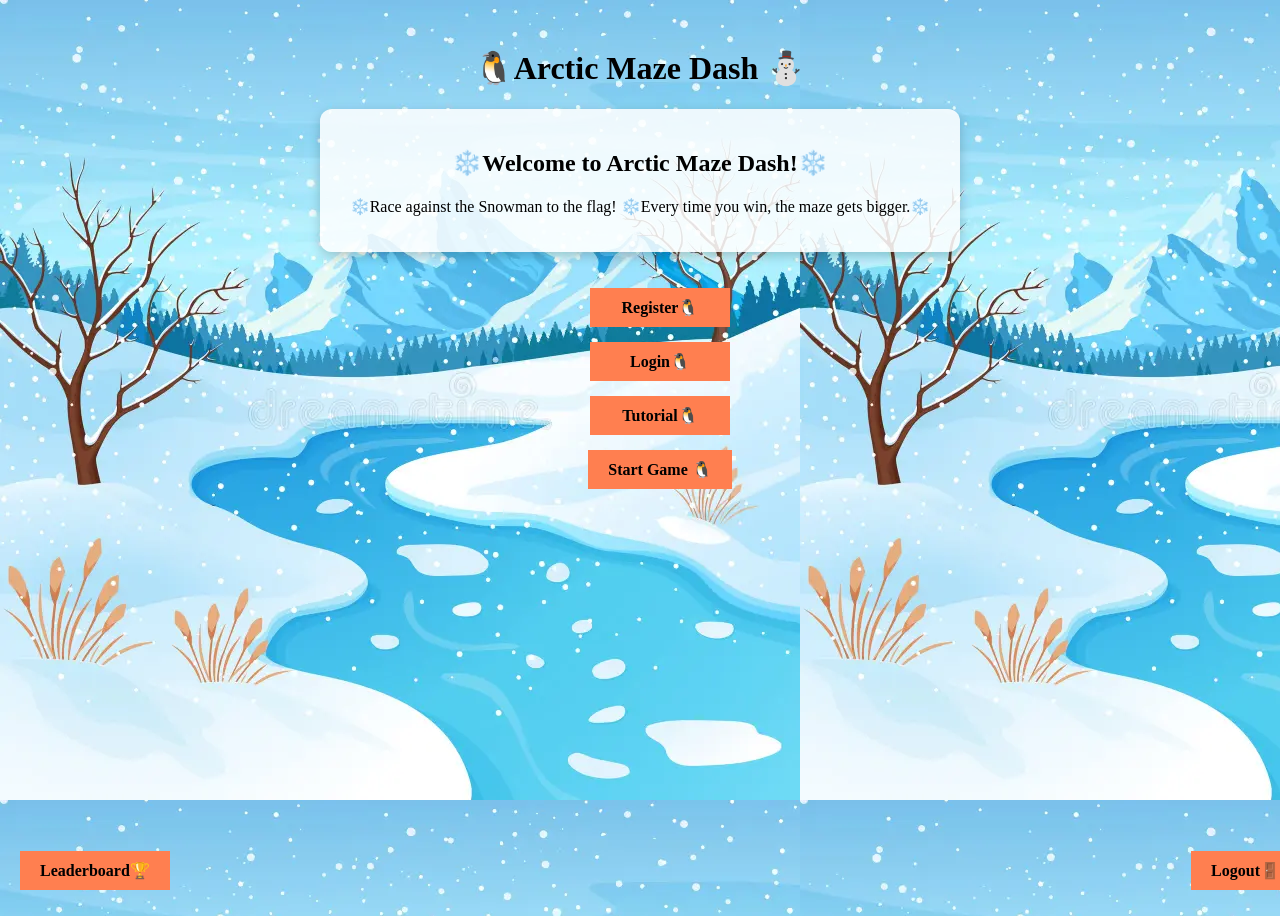
<file: CST2120/CW1/index.html>
<!DOCTYPE html>
<html lang="en">
<head>
    <meta charset="UTF-8">
    <meta name="viewport" content="width=device-width, initial-scale=1.0">
    <title> Home -Arctic Maze Dash</title>  
    <link rel="stylesheet" href="CSS Files/style.css">
</head>
<body>
    <header class="site-header">
        <h1>🐧Arctic Maze Dash ⛄</h1>

        <div class = 'intro'> 
            <h2>❄️Welcome to Arctic Maze Dash!❄️</h2>
            <p>❄️Race against the Snowman to the flag! ❄️Every time you win, the maze gets bigger.❄️</p>
        </div>

        <nav class="navbar">
            <ul>
                <li><a href="register.html">Register🐧</a></li>
                <li><a href="login.html">Login🐧</a></li>
                <li><a href="tutorial.html">Tutorial🐧</a></li>
                <li><a href="game.html">Start Game 🐧</a></li>
            </ul>
        </nav> 
        <nav class = "bottom-navbar">
            <ul class = "navbar-left">
                <li><a href="leaderboard.html">Leaderboard🏆</a></li>
            </ul>
            <ul class = "navbar-right">
                <!--<li><a href="logout.html">Logout🐧</a></li> -->
                <li><button id="logoutButton" class="nav-logout">Logout🚪</button></li>
               
            </ul>
        </nav>    
    </header>

</body>
</html>
</file>
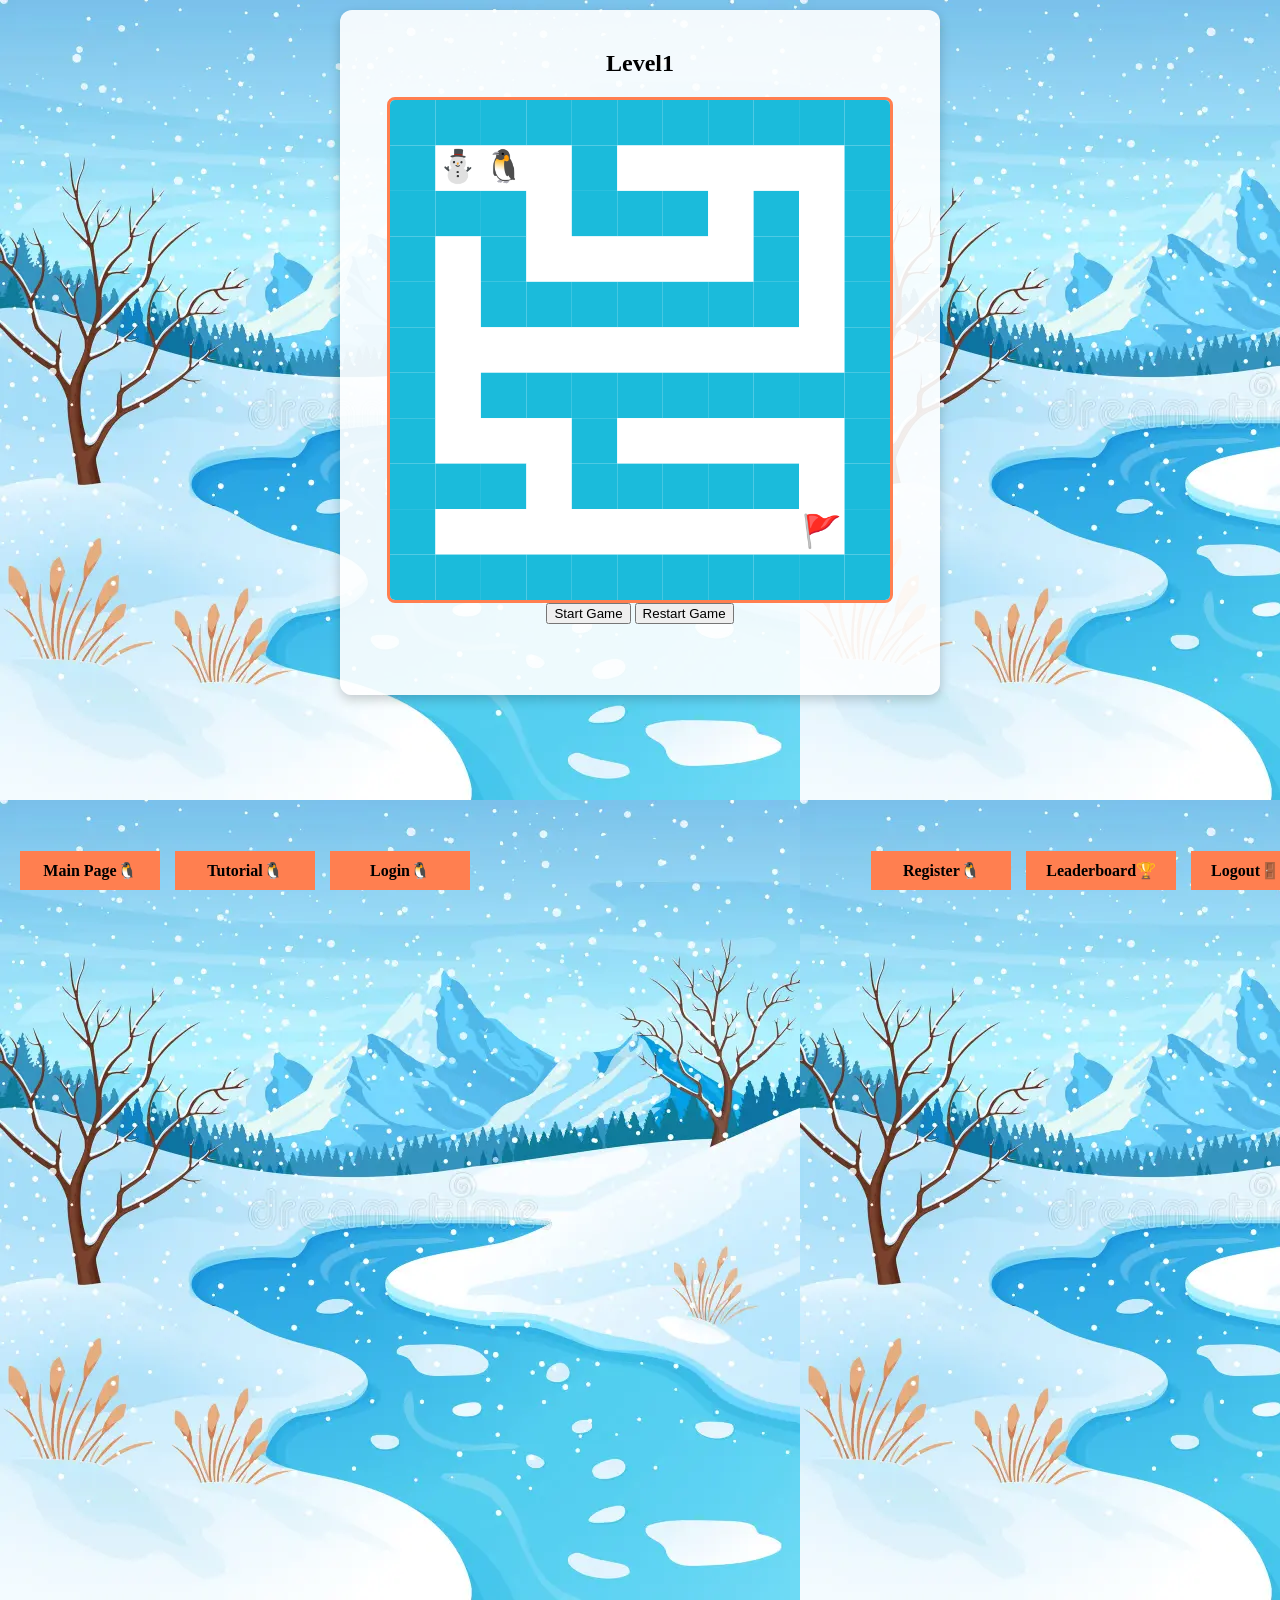
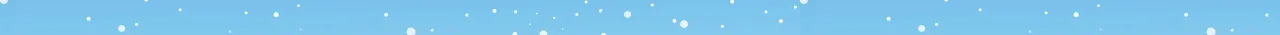
<file: CST2120/CW1/game.html>
<!DOCTYPE html>
<html lang="en">
<head>
    <meta charset="UTF-8">
    <meta name="viewport" content="width=device-width, initial-scale=1.0">
    <title> Game -Arctic Maze Dash</title>
    <link rel="stylesheet" href="CSS Files/style.css">
</head>
<body>
    

    <main>
        <section class = "game-area">
            <h2>Level<span id = "levelDisplay">1</span></h2>

            <canvas id = "gameCanvas" width ="500" height = "500"></canvas>

            <div class = "game-conntrols">
                <button id = "startButton">Start Game</button>
                <button id = "restartButton">Restart Game</button>
            </div>

            <p id = "gameMessage"></p>

        </section>
    </main>

    <header class ="site-header">   
        <nav class="bottom-navbar">
               <!-- Left side -->
              <ul>
                <li><a href="index.html">Main Page🐧</a></li>
                <li><a href="tutorial.html">Tutorial🐧</a></li>
                <li><a href="login.html">Login🐧</a></li>
              </ul>
        
              <!-- Right side -->
              <ul>
                <li><a href="register.html">Register🐧</a></li>
                <li><a href="leaderboard.html">Leaderboard🏆</a></li>
                <li><button id="logoutButton" class="nav-logout">Logout🚪</button></li>
              </ul>
            </nav>
        </header>
    </header>

        <!-- Sound Effects -->
    <audio id="bgMusic" src="sounds/backgroundmusic.mp3" loop></audio>
    <audio id="winSound" src="sounds/win.mp3"></audio>
    <audio id="loseSound" src="sounds/lose.mp3"></audio>

    <script type = "module" src = "js/game.js"></script>

    <script src="js/login.js"></script>
</body>
</html>
</file>
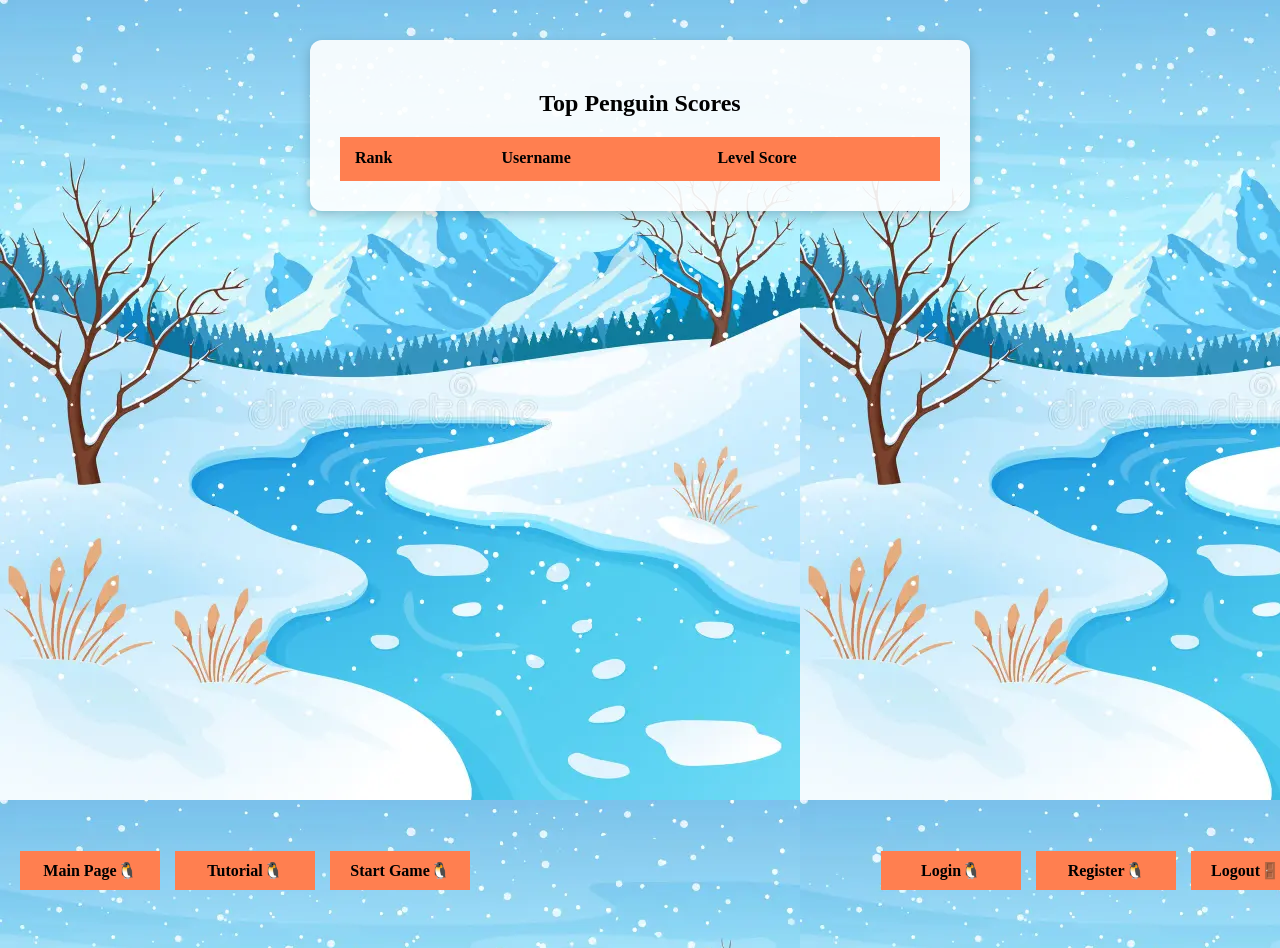
<file: CST2120/CW1/leaderboard.html>
<!DOCTYPE html>
<html lang="en">
<head>
    <meta charset="UTF-8">
    <meta name="viewport" content="width=device-width, initial-scale=1.0">
    <title>Leaderboard</title>
    <link rel = "stylesheet" href = "CSS Files/style.css">
</head>

<body>

    <main>
        <section class = "leaderboard">

            <h2> Top Penguin Scores</h2>

            <table id = "leaderboardTable">
                <thead>
                    <tr>
                        <th>Rank</th>
                        <th>Username</th>
                        <th>Level Score</th>
                    </tr>
                </thead>
                <tbody id = "leaderboardBody">
                    <!-- Leaderboard data will be populated here -->
                </tbody>
            </table>
        </section>
    </main>

        <header class ="site-header">   
            <nav class="bottom-navbar">
             <!-- Left side -->
            <ul>
              <li><a href="index.html">Main Page🐧</a></li>
              <li><a href="tutorial.html">Tutorial🐧</a></li>
              <li><a href="game.html">Start Game🐧</a></li>
            </ul>
        
             <!-- Right side -->
            <ul>
              <li><a href="login.html">Login🐧</a></li>
              <li><a href="registration.html">Register🐧</a></li>
              <li><button id="logoutButton" class="nav-logout">Logout🚪</button></li>
            </ul>
        
        </nav>      
    </header>
    <script src="js/leaderboard.js"></script>
</body>
</html>
</file>
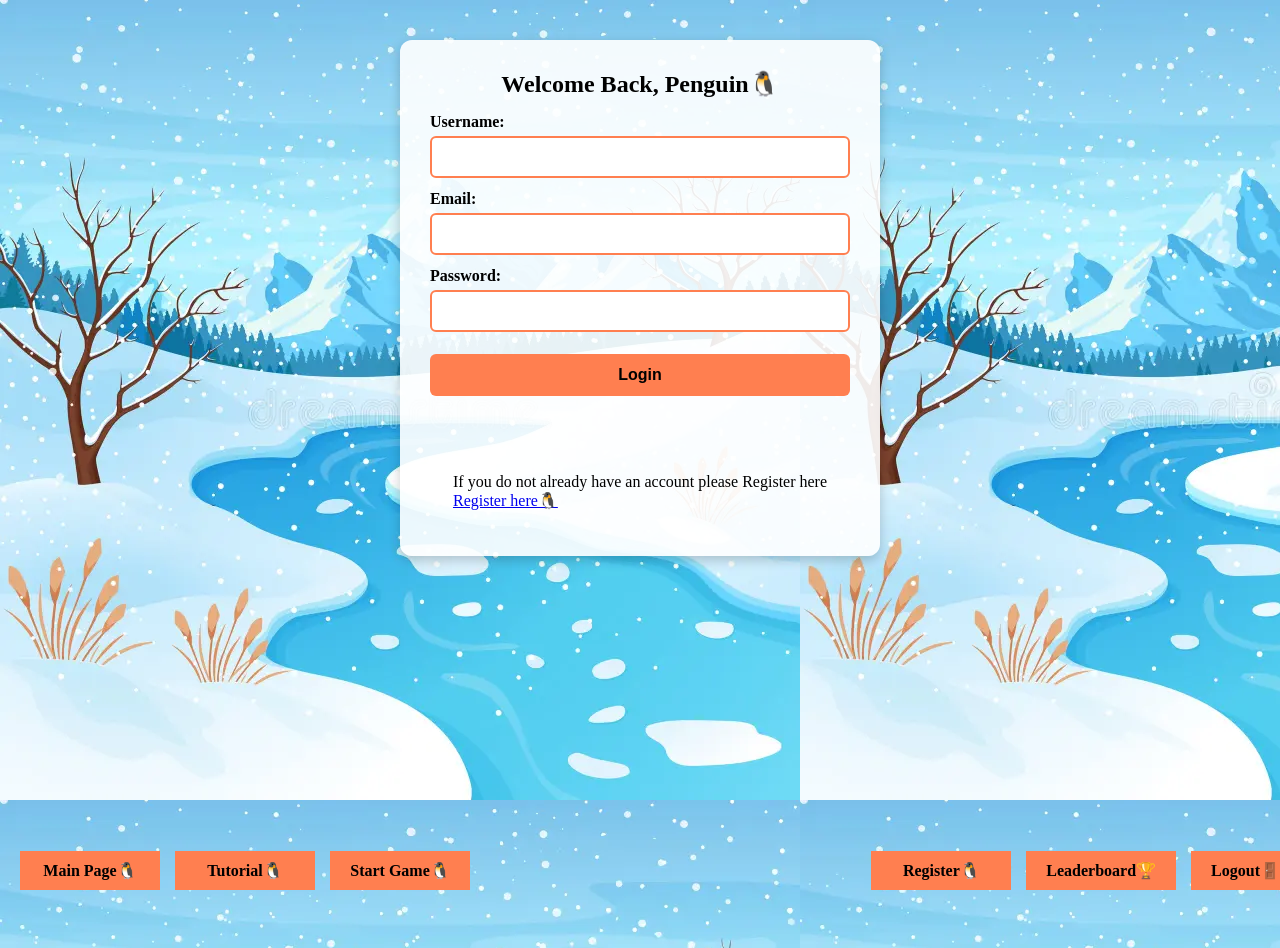
<file: CST2120/CW1/login.html>
<!DOCTYPE html>
<html lang="en">
<head>
    <meta charset="UTF-8">
    <meta name="viewport" content="width=device-width, initial-scale=1.0">
    <title>Login</title>
    <link rel="stylesheet" href="CSS Files/style.css">
</head>
<body>
    <main>
        <section class="login-form">
            <h2>Welcome Back, Penguin🐧</h2>

            <form id="login_form">
                <div>
                    <label for="username">Username:</label>
                    <input type="text" id="username" name="username">
                </div>

                <div>
                    <label for="email">Email:</label>
                    <input type="text" id="email" name="email"> 
                </div>

                <div>
                    <label for="password">Password:</label>
                    <input type="password" id="password" name="password">
                </div>

                <button type="submit">Login</button>
            </form>   

            <p id ="login_message"></p> 


            <p class="register-link">
                If you do not already have an account please Register here 
                <br> 
                <a href="register.html">Register here🐧</a>
             </p>

        </section>
    </main>

        <header class ="site-header">   
            <nav class="bottom-navbar">
               <!-- Left side -->
              <ul>
                <li><a href="index.html">Main Page🐧</a></li>
                <li><a href="tutorial.html">Tutorial🐧</a></li>
                <li><a href="game.html">Start Game🐧</a></li>
              </ul>
        
              <!-- Right side -->
              <ul>
                <li><a href="register.html">Register🐧</a></li>
                <li><a href="leaderboard.html">Leaderboard🏆</a></li>
                <li><button id="logoutButton" class="nav-logout">Logout🚪</button></li>
              </ul>
        
            </nav>  
   
    </header>

    <script src="js/login.js"></script>
    
</body>
</html>
</file>
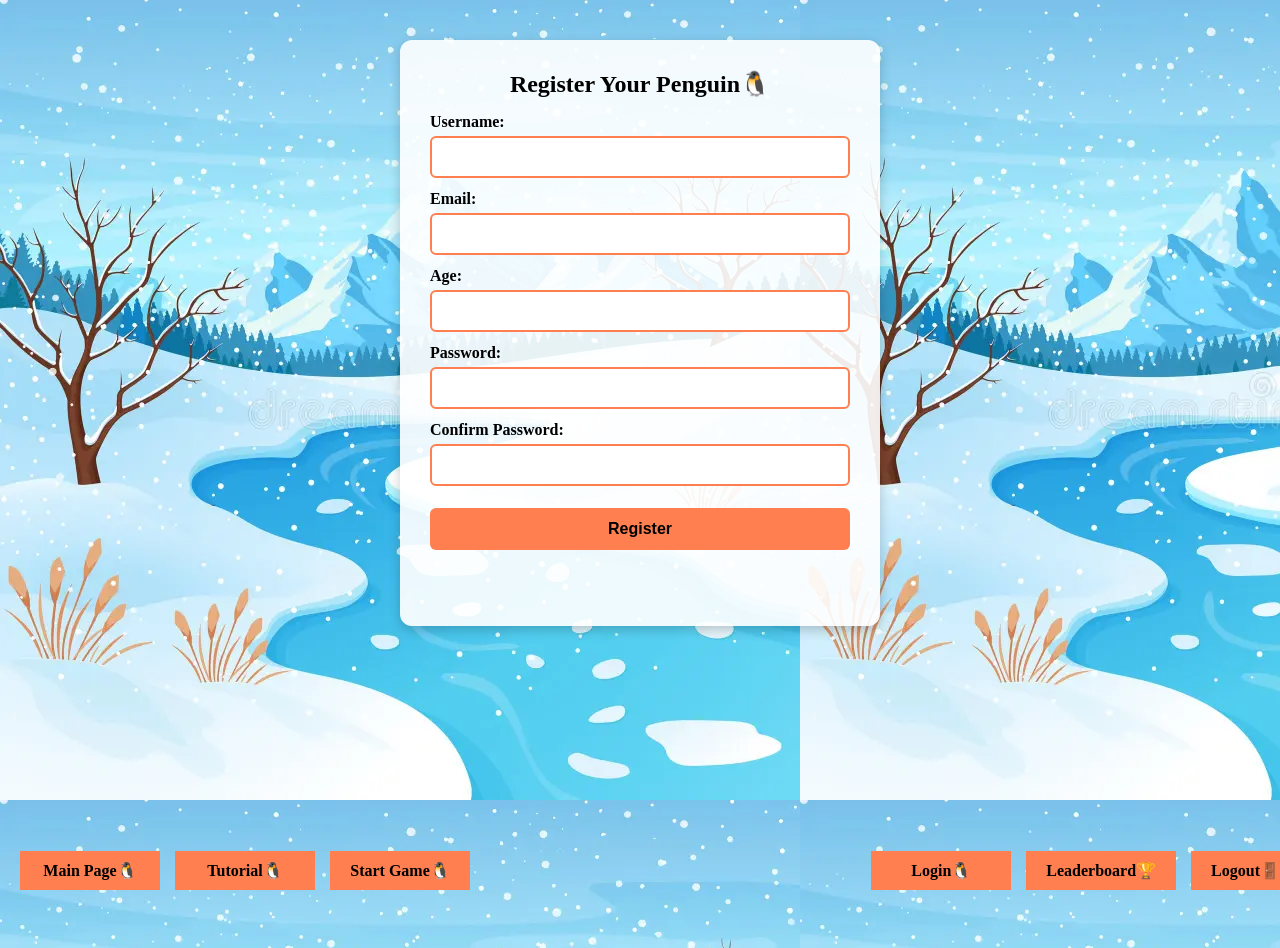
<file: CST2120/CW1/register.html>
<!DOCTYPE html>
<html lang="en">
<head>
    <meta charset="UTF-8">
    <meta name="viewport" content="width=device-width, initial-scale=1.0">
    <title>Penguin Registration</title>
    <link rel="stylesheet" href="CSS Files/style.css">
</head>

<body>
   

    <main>
        <section class="registration-form">
            <h2>Register Your Penguin🐧</h2>

            <form id = "registration_form">
                <div>
                    <label for="username">Username:</label>
                    <input type="text" id="username" name="username">
                </div>
                <div>
                     <label for="email">Email:</label>
                     <input type="text" id="email" name="email">
                </div>

                <div>
                    <label for="age">Age:</label>
                    <input type="text" id="age" name="age">
                </div>

                <div>
                    <label for="password">Password:</label>
                    <input type="password" id="password" name="password">
                </div>

                <div>
                   <label for="confirmPassword">Confirm Password:</label>
                   <input type="confirmPassword" id="confirmPassword" name="confirmPassword">
                </div>

                <button type="submit">Register</button>
            </form>
            <p id ="registration_message"></p>
        </section>
    </main>

    <header class ="site-header">   

        <nav class="bottom-navbar">
             <!-- Left side -->
            <ul>
              <li><a href="index.html">Main Page🐧</a></li>
              <li><a href="tutorial.html">Tutorial🐧</a></li>
              <li><a href="game.html">Start Game🐧</a></li>
            </ul>
        
             <!-- Right side -->
            <ul>
              <li><a href="login.html">Login🐧</a></li>
              <li><a href="leaderboard.html">Leaderboard🏆</a></li>
              <li><button id="logoutButton" class="nav-logout">Logout🚪</button></li>
            </ul>
        
        </nav>   
    </header>
    
    <script src="js/register.js"></script>   

</body>
</html>
</file>
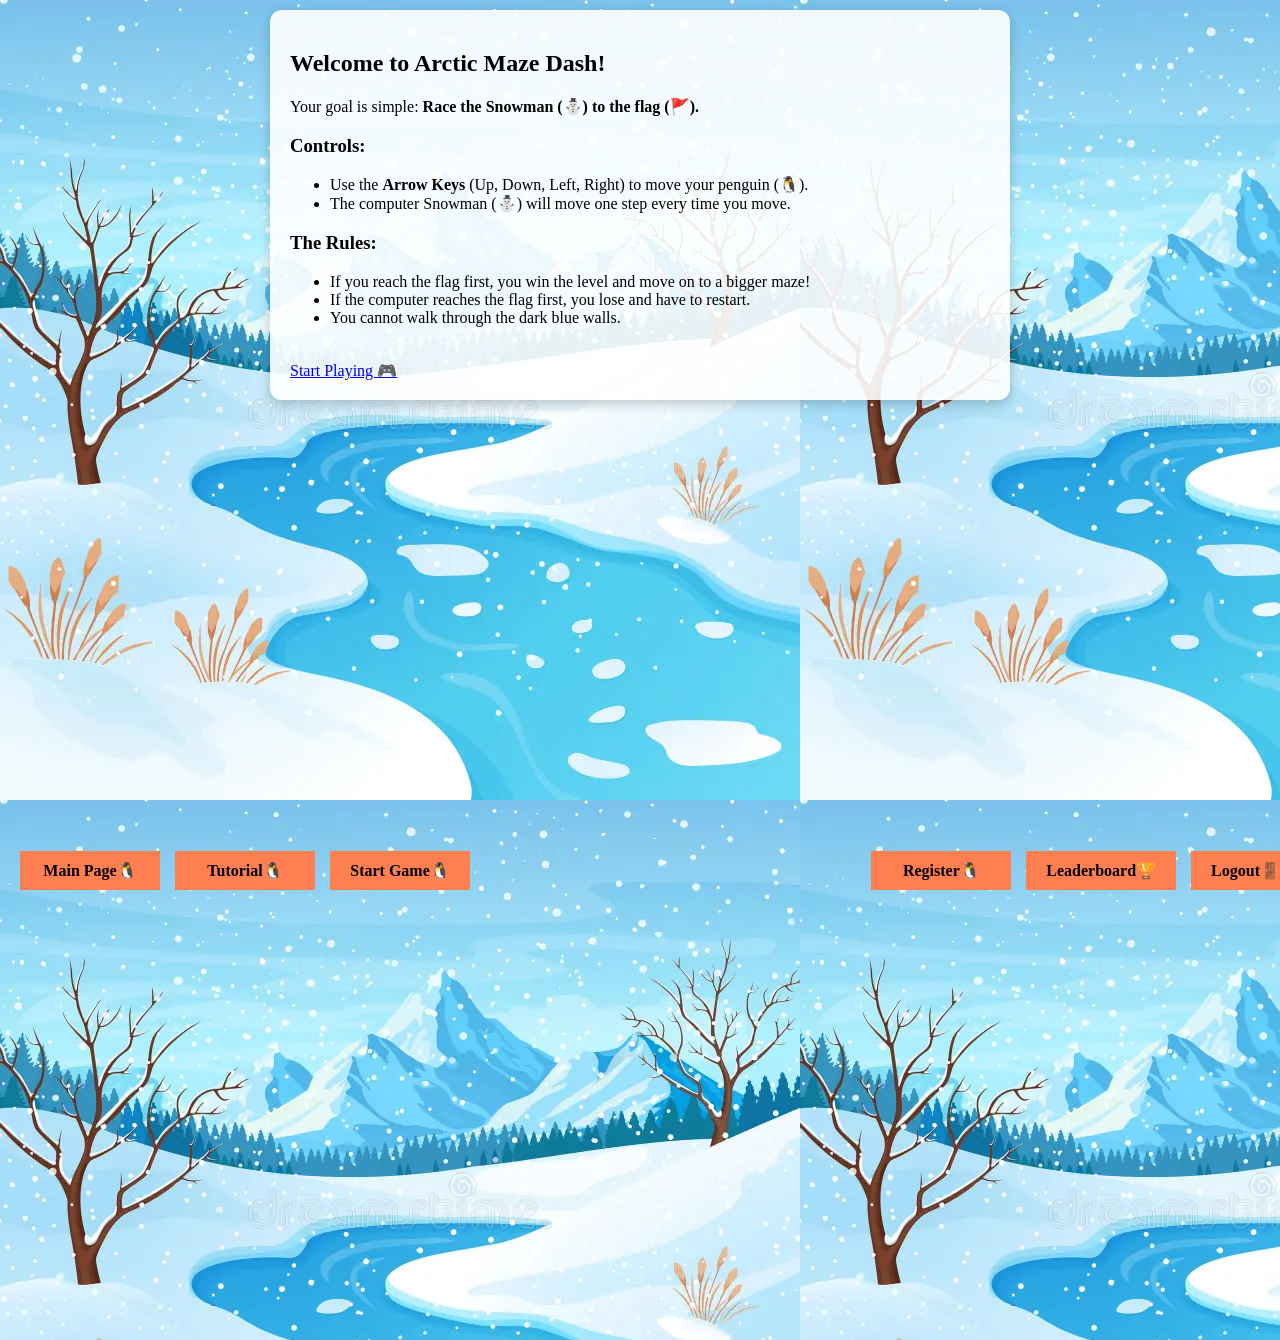
<file: CST2120/CW1/tutorial.html>
<!DOCTYPE html>
<html lang="en">
<head>
    <meta charset="UTF-8">
    <meta name="viewport" content="width=device-width, initial-scale=1.0">
    <title>Tutorial - Arctic Maze Dash</title>
    <link rel="stylesheet" href="CSS Files/style.css">
</head>
<body>

    <main>
        <section class="game-area" style="max-width: 700px; text-align: left;">
            <h2>Welcome to Arctic Maze Dash!</h2>
            <p>Your goal is simple: <strong>Race the Snowman (⛄) to the flag (🚩).</strong></p>
            
            <h3>Controls:</h3>
            <ul>
                <li>Use the <strong>Arrow Keys</strong> (Up, Down, Left, Right) to move your penguin (🐧).</li>
                <li>The computer Snowman (⛄) will move one step every time you move.</li>
            </ul>

            <h3>The Rules:</h3>
            <ul>
                <li>If you reach the flag first, you win the level and move on to a bigger maze!</li>
                <li>If the computer reaches the flag first, you lose and have to restart.</li>
                <li>You cannot walk through the dark blue walls.</li>
            </ul>
            
            <br>
            <a href="game.html" class="home-btn play-btn" style="display:inline-block;">Start Playing 🎮</a>
        </section>
    </main>

    <header class="site-header">   
        <nav class="bottom-navbar">
            <ul>
                <li><a href="index.html">Main Page🐧</a></li>
                <li><a href="tutorial.html">Tutorial🐧</a></li>
                <li><a href="game.html">Start Game🐧</a></li>
            </ul>
            <ul>
                <li><a href="register.html">Register🐧</a></li>
                <li><a href="leaderboard.html">Leaderboard🏆</a></li>
                <li><button id="logoutButton" class="nav-logout">Logout🚪</button></li>
            </ul>
        </nav>    
    </header>
    
    <script src="js/logout.js"></script>
</body>
</html>
</file>
<file: CST2120/CW1/CSS Files/style.css>
/* Header */
.site-header {
    color: #000;
    padding: 20px;
    text-align: center;
}

body {
  background: #cccccc url("../Images/winter.jpg");
  overflow: hidden;
  height : 100vh;

}

.intro {
    background-color: rgba(255, 255, 255, 0.85); /* White background, mostly opaque */
    padding: 20px;
    border-radius: 12px;
    box-shadow: 0 4px 12px rgba(0, 0, 0, 0.2);
    max-width: 600px;
    margin: 20px auto; /* Centers it on the page */
}

.navbar {
  list-style: none;
  overflow: hidden;
}

.navbar ul {
    display : flex;
    flex-direction: column;
    justify-content: center;
    align-items: center;
    list-style: none;
    gap: 15px;
}

.navbar a {
    display: inline-block;
    text-decoration: none;
    color: #000;
    font-weight: bold;
    padding: 10px 20px;
    transition: transform 0.3s ease;
    background-color:#ff7f50;
    text-align: center;
    min-width: 100px;
}

.navbar a:hover {
    background-color: #ddd;
    border-radius: 5px;
    transform: translateY(-5px);
}

.bottom-navbar {
    position: fixed;
    bottom: 0;
    left: 0;
    right: 0;
    width: 100%;
    display: flex;
    justify-content: space-between;
    align-items: center;
    padding: 10px 20px;
}
.bottom-navbar ul {
    display: flex;
    list-style: none;
    flex-direction: row;
    justify-content: left;
    align-items: left;
    gap: 15px;
    margin: 0;
    padding: 0;
}
.bottom-navbar a {
    display: inline-block;
    text-decoration: none;
    color: #000;
    font-weight: bold;
    padding: 10px 20px;
    transition: transform 0.3s ease;
    background-color:#ff7f50;
    text-align: center;
    min-width: 100px;
}
.bottom-navbar a:hover {
    background-color: #ddd;
    border-radius: 5px;
    transform: translateY(-5px);
}


.registration-form,.login-form {
    display: flex;
    flex-direction: column;
    align-items: center;
    gap: 15px;
    max-width: 420px;
    margin: 40px auto;
    padding: 30px;
    background-color: rgba(255, 255, 255, 0.9);
    border-radius: 12px;
    box-shadow: 0 4px 12px rgba(0, 0, 0, 0.2);
}

.registration-form h2, .login-form h2 {
    text-align: center;
    color: #000;
    margin: 0;
}

.registration-form form, .login-form form {
    display: flex;
    flex-direction: column;
    gap: 12px;
    width: 100%;
}

.registration-form form div,.login-form div {
    display: flex;
    flex-direction: column;
    gap: 5px;
}

.registration-form label,.login-form label {
    font-weight: bold;
    color: #000;
}

.registration-form input,.login-form input {
    padding: 10px;
    border: 2px solid #ff7f50;
    border-radius: 6px;
    font-size: 16px;
    width: 100%;
    box-sizing: border-box;
}

.registration-form button,.login-form button{
    padding: 12px;
    margin-top: 10px;
    background-color: #ff7f50;
    color: #000;
    font-weight: bold;
    font-size: 16px;
    border: none;
    border-radius: 6px;
    cursor: pointer;
    transition: transform 0.3s ease;
}

.registration-form button:hover,.login-form button:hover {
    background-color: #ddd;
    transform: translateY(-3px);
}

#login_message,#registration_message {
    text-align: center;
    font-weight: bold;
    color: #b00020;
    margin-top: 15px;
}
/* Leaderboard */
.leaderboard {
    max-width: 600px;
    margin: 40px auto;
    padding: 30px;
    background-color: rgba(255, 255, 255, 0.9);
    border-radius: 12px;
    box-shadow: 0 4px 12px rgba(0, 0, 0, 0.2);
}

.leaderboard h2 {
    text-align: center;
    color: #000;
    margin-bottom: 20px;
}

#leaderboardTable {
    width: 100%;
    border-collapse: collapse;
    font-size: 16px;
}

#leaderboardTable th,
#leaderboardTable td {
    padding: 12px 15px;
    text-align: left;
    border-bottom: 2px solid #ff7f50;
}

#leaderboardTable th {
    background-color: #ff7f50;
    color: #000;
    font-weight: bold;
}

#leaderboardTable tbody tr:hover {
    background-color: #ffe0d1;
}

/* Highlight the top 3 */
#leaderboardTable tbody tr:nth-child(1) td {
    font-weight: bold;
    background-color: #fff4c2;
}

#leaderboardTable tbody tr:nth-child(2) td {
    background-color: #f0f0f0;
}

#leaderboardTable tbody tr:nth-child(3) td {
    background-color: #f7e6d5;
}

.success{
    color: green;
}

.error{
    color: red;
}

#emptyMessage {
    text-align: center;
    color: #333;
    font-weight: bold;
    margin-top: 20px;
}

.bottom-navbar button {
    display: inline-block;
    text-decoration: none;
    color: #000;
    font-weight: bold;
    padding: 10px 20px;
    transition: transform 0.3s ease;
    background-color: #ff7f50;
    text-align: center;
    min-width: 100px;
    border: none;
    font-family: inherit;
    font-size: inherit;
    cursor: pointer;
}

.bottom-navbar button:hover {
    background-color: #ddd;
    border-radius: 5px;
    transform: translateY(-5px);
}

/* Game area */
.game-area {
    max-width: 560px;
    margin: 10px auto 900px;
    padding: 20px;
    background-color: rgba(255, 255, 255, 0.9);
    border-radius: 12px;
    box-shadow: 0 4px 12px rgba(0, 0, 0, 0.2);
    text-align: center;

}

.game-area h2 {
    color: #000;
    margin-bottom: 20px;
}

#gameCanvas {
    background-color: #ffffff;
    border: 3px solid #ff7f50;
    border-radius: 8px;
    display: block;
    margin: 0 auto;
    max-width: 100%;
    max-height: 70vh;
    object-fit: contain;
}

.game-controls {
    margin-top: 20px;
    display: flex;
    justify-content: center;
    gap: 15px;
}

.game-controls button {
    padding: 10px 24px;
    background-color: #ff7f50;
    color: #000;
    font-weight: bold;
    font-size: 16px;
    border: none;
    border-radius: 6px;
    cursor: pointer;
    transition: transform 0.3s ease;
}

.game-controls button:hover {
    background-color: #ddd;
    transform: translateY(-3px);
}

#gameMessage {
    text-align: center;
    font-weight: bold;
    color: #b00020;
    margin-top: 15px;
    min-height: 20px;
}
</file>
